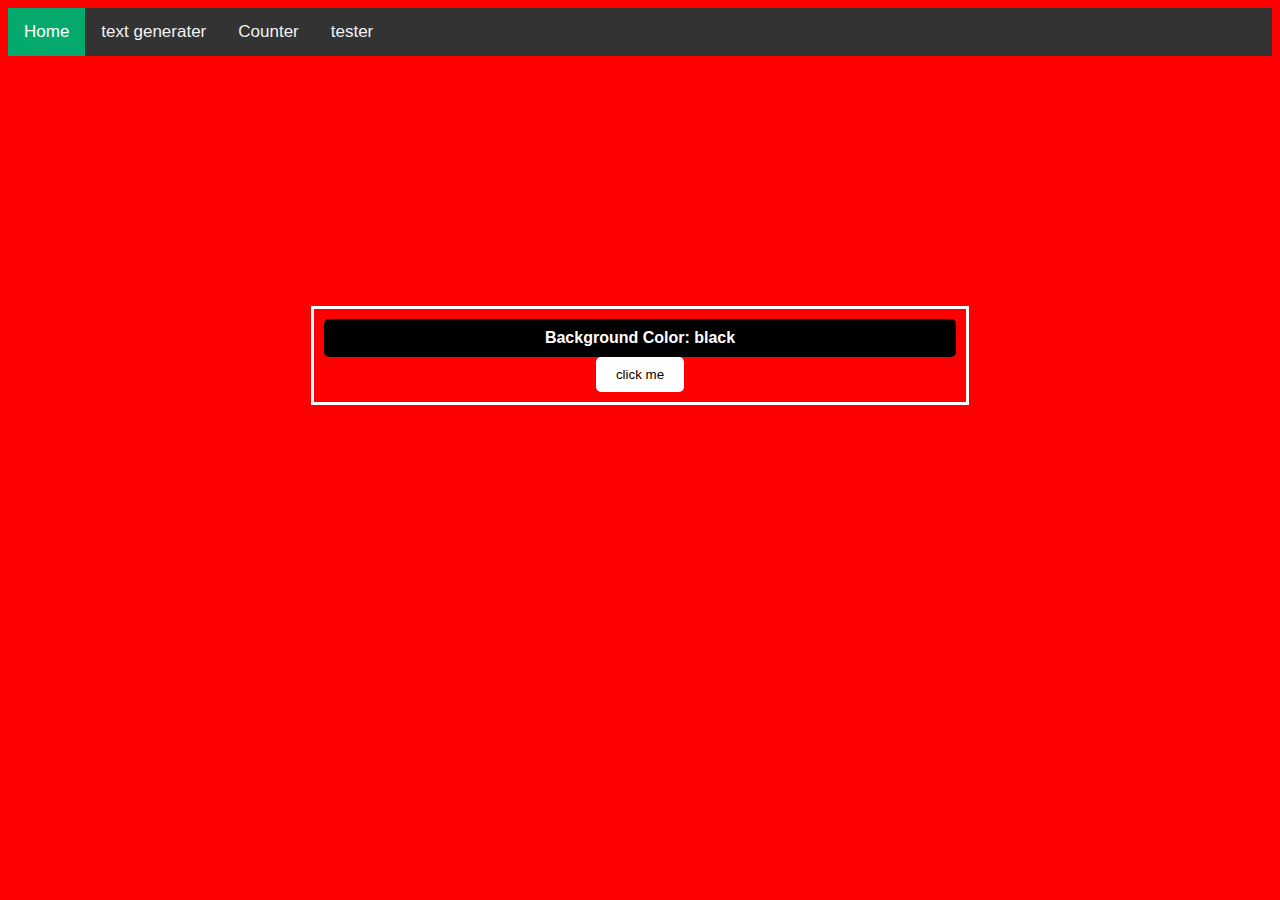
<file: color-flipper.html>
<!-- Fully maded by my self -->

<!DOCTYPE html>
<html>
  <head>
    <title>Color Flipper</title>
    <style>
      body {
        background-color: rgb(254, 0, 0);
        color: white;
        font-family: Arial, sans-serif;
        text-align: center;
      }
      .container {
        margin: auto;
        width: 50%;
        
        padding: 10px;
        text-align: center;
        border: 3px solid rgb(255, 255, 255);
        margin-top: 250px;
        
      }
      
      .text {
        font-size: auto;
        font-weight: bold;
        color: white;
        background-color: black;
        padding: 10px;
        border-radius: 5px;
      }
      .btn{
        padding: 10px 20px;
        font-size: auto;
        background-color: white;
        color: black;
        border: none;
        border-radius: 5px;
        cursor: pointer;
      }
      .topnav {
        background-color: #333;
        overflow: hidden;
      }
      .topnav a {
        float: left;
        color: #f2f2f2;
        text-align: center;
        padding: 14px 16px;
        text-decoration: none;
        font-size: 17px;
      }
      .topnav a:hover {
        background-color: #ddd;
        color: black;
      }
      .topnav a.active {
        background-color: #04AA6D;
        color: white;
      }
    </style>

  </head>
  <body>
    <header>
      <div class="topnav">
        <a class="active" href="./index.html">Home</a>
        <a href="./text-generater/text-generater.html">text generater</a>
        <a href="./counters.html">Counter</a>
        <a href="./tester.html">tester</a>
      </div>
    </header>
    <div class="container">
      <div class=" text">Background Color: black</div>
        
      <button class="btn ">click me</button>

      <script>
        const colors = ["green", "red", "blue", "yellow", "black", "white", "purple", "pink", "orange", "brown"];
        const btn = document.querySelector(".btn");
        btn.addEventListener("click", () =>{
          const random = Math.floor(Math.random() * colors.length);
          const body = document.body;
          body.style.backgroundColor = colors[random];
          document.querySelector(".text").textContent = `Background Color: ${colors[random]}`;
          
        })
      </script>
        
    </div>

    
  </body>
</html>
</file>
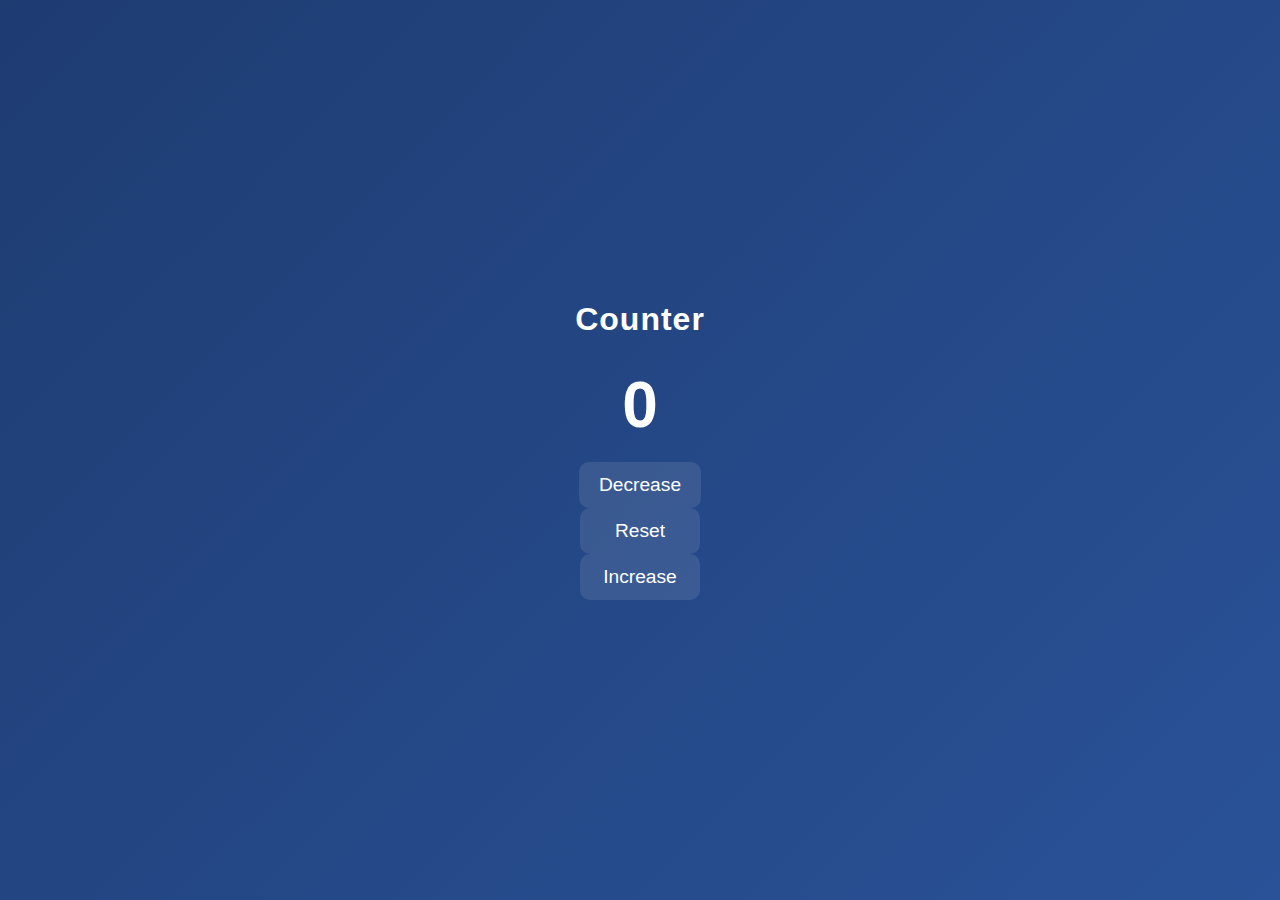
<file: counter.html>
<!-- Written by my self exept CSS -->

<!DOCTYPE html>
<html>
  <head>
    <title>counter</title>
    <meta charset="UTF-8">
    <meta name="viewport" content="width=device-width, initial-scale=1.0">
    <style>
      
      
      body {
        font-family: "Poppins", sans-serif;
        background: linear-gradient(135deg, #1e3c72, #2a5298);
        color: white;
        text-align: center;
        display: flex;
        flex-direction: column;
        justify-content: center;
        align-items: center;
        height: 100vh;
        margin: 0;
    }

    .text {
        font-size: 2rem;
        font-weight: 600;
        margin-bottom: 10px;
        letter-spacing: 1px;
    }

    .number {
        font-size: 4rem;
        font-weight: bold;
        margin: 20px 0;
        transition: color 0.3s ease-in-out;
    }

    .positif {
        color: #2ecc71; /* Green */
    }

    .negatif {
        color: #e74c3c; /* Red */
    }

    .neutre {
        color: white;
    }

    .btn-container {
        display: flex;
        flex-direction: row;
        gap: 15px;
    }

    .btn {
        background: rgba(255, 255, 255, 0.1);
        border: none;
        padding: 12px 20px;
        font-size: 1.2rem;
        color: white;
        cursor: pointer;
        border-radius: 10px;
        transition: all 0.3s ease-in-out;
        min-width: 120px;
    }

    .btn:hover {
        background: rgba(255, 255, 255, 0.3);
        transform: scale(1.05);
    }
      

    </style>

    
  </head>
  <body>
      <div class="text">Counter</div>
      <div class="number">0</div>
      <button class="Decrease btn">Decrease</button>
      <button class="Reset btn">Reset</button>
      <button class="Increase btn">Increase</button>

      <script>
        let counter =0;
        document.querySelector('.Increase')
          .addEventListener(('click'), () =>{
            counter++
            
            reloadNumber()
          })
        document.querySelector('.Decrease')
          .addEventListener(('click'),() =>{
            
            counter--

            reloadNumber()
          })
          
        document.querySelector('.Reset')
          .addEventListener(('click'),() =>{
            counter = 0
            reloadNumber()
          })
        
        function reloadNumber(){
          let number =document.querySelector('.number');
          number.innerHTML = counter
          
          number.classList.remove('positif','negatif','neutre')

          if (counter > 0){number.classList.add('positif')
          }else if (counter < 0 ){number.classList.add('negatif') 
          }else{number.classList.add('neutre')}
            
        }

      </script>
  </body>
</html>
</file>
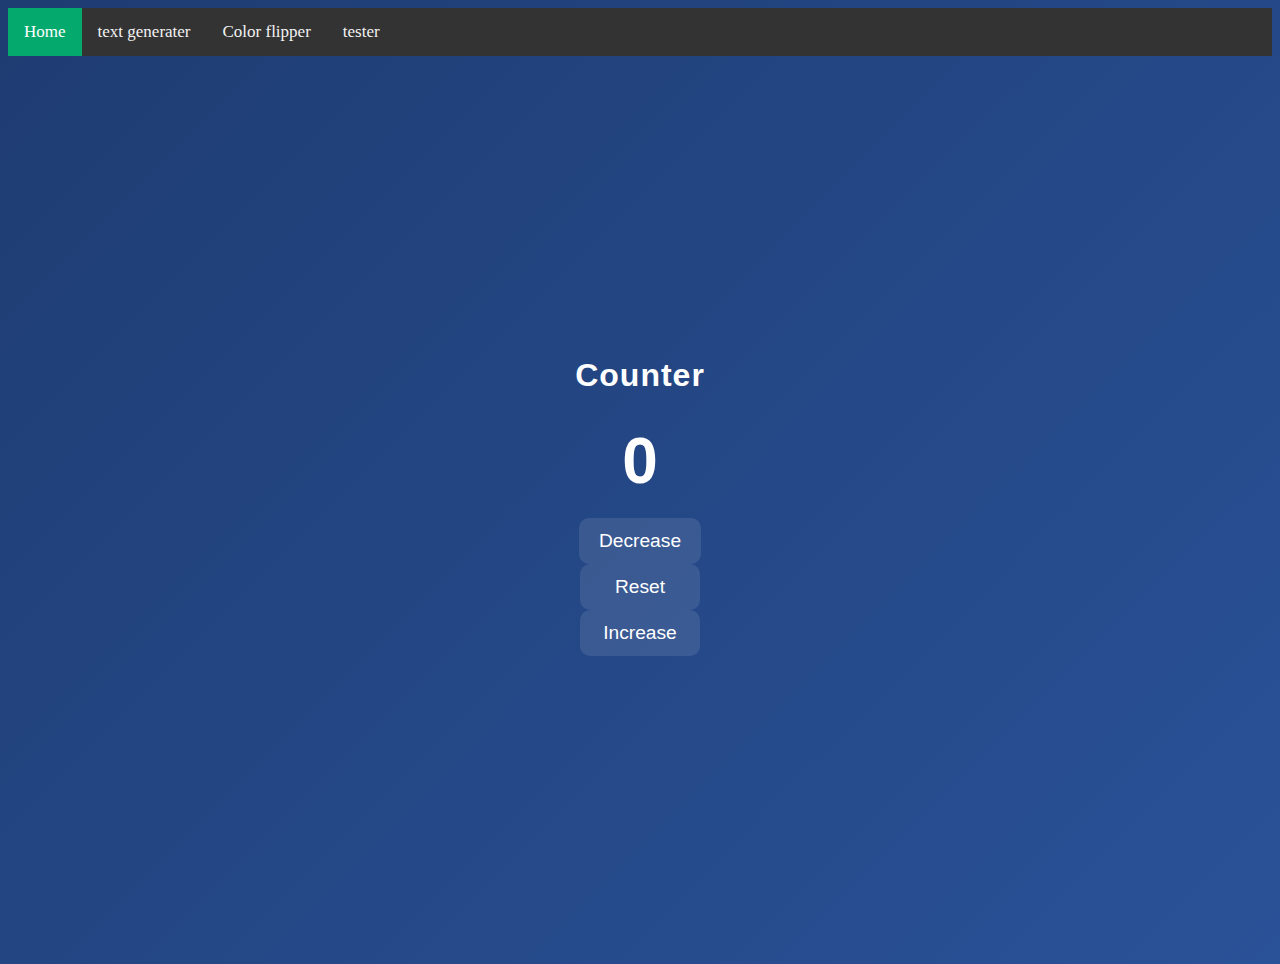
<file: counters.html>
<!-- Written by my self exept CSS -->

<!DOCTYPE html>
<html>
  <head>
    <title>counter</title>
    <meta charset="UTF-8">
    <meta name="viewport" content="width=device-width, initial-scale=1.0">
    <style>
      
      body{background: linear-gradient(135deg, #1e3c72, #2a5298);}

      .center {
        font-family: "Poppins", sans-serif;
        
        color: white;
        text-align: center;
        display: flex;
        flex-direction: column;
        justify-content: center;
        align-items: center;
        height: 100vh;
        margin: 0;
    }

    .text {
        font-size: 2rem;
        font-weight: 600;
        margin-bottom: 10px;
        letter-spacing: 1px;
    }

    .number {
        font-size: 4rem;
        font-weight: bold;
        margin: 20px 0;
        transition: color 0.3s ease-in-out;
    }

    .positif {
        color: #2ecc71; /* Green */
    }

    .negatif {
        color: #e74c3c; /* Red */
    }

    .neutre {
        color: white;
    }

    .btn-container {
        display: flex;
        flex-direction: row;
        gap: 15px;
    }

    .btn {
        background: rgba(255, 255, 255, 0.1);
        border: none;
        padding: 12px 20px;
        font-size: 1.2rem;
        color: white;
        cursor: pointer;
        border-radius: 10px;
        transition: all 0.3s ease-in-out;
        min-width: 120px;
    }

    .btn:hover {
        background: rgba(255, 255, 255, 0.3);
        transform: scale(1.05);
    }
    .topnav {
        background-color: #333;
        overflow: hidden;
      }
      .topnav a {
        float: left;
        color: #f2f2f2;
        text-align: center;
        padding: 14px 16px;
        text-decoration: none;
        font-size: 17px;
      }
      .topnav a:hover {
        background-color: #ddd;
        color: black;
      }
      .topnav a.active {
        background-color: #04AA6D;
        color: white;
      }
      

    </style>

    
  </head>
  <body>
    <header>
      <div class="topnav">
        <a class="active" href="./index.html">Home</a>
        <a href="./text-generater/text-generater.html">text generater</a>
        <a href="./color-flipper.html">Color flipper</a>
        <a href="./tester.html">tester</a>
      </div>
    </header>

    <section class="center">
      <div class="text">Counter</div>
      <div class="number">0</div>
      <button class="Decrease btn">Decrease</button>
      <button class="Reset btn">Reset</button>
      <button class="Increase btn">Increase</button>
    </section>

      <script>
        let counter =0;
        document.querySelector('.Increase')
          .addEventListener(('click'), () =>{
            counter++
            
            reloadNumber()
          })
        document.querySelector('.Decrease')
          .addEventListener(('click'),() =>{
            
            counter--

            reloadNumber()
          })
          
        document.querySelector('.Reset')
          .addEventListener(('click'),() =>{
            counter = 0
            reloadNumber()
          })
        
        function reloadNumber(){
          let number =document.querySelector('.number');
          number.innerHTML = counter
          
          number.classList.remove('positif','negatif','neutre')

          if (counter > 0){number.classList.add('positif')
          }else if (counter < 0 ){number.classList.add('negatif') 
          }else{number.classList.add('neutre')}
            
        }

      </script>
  </body>
</html>
</file>
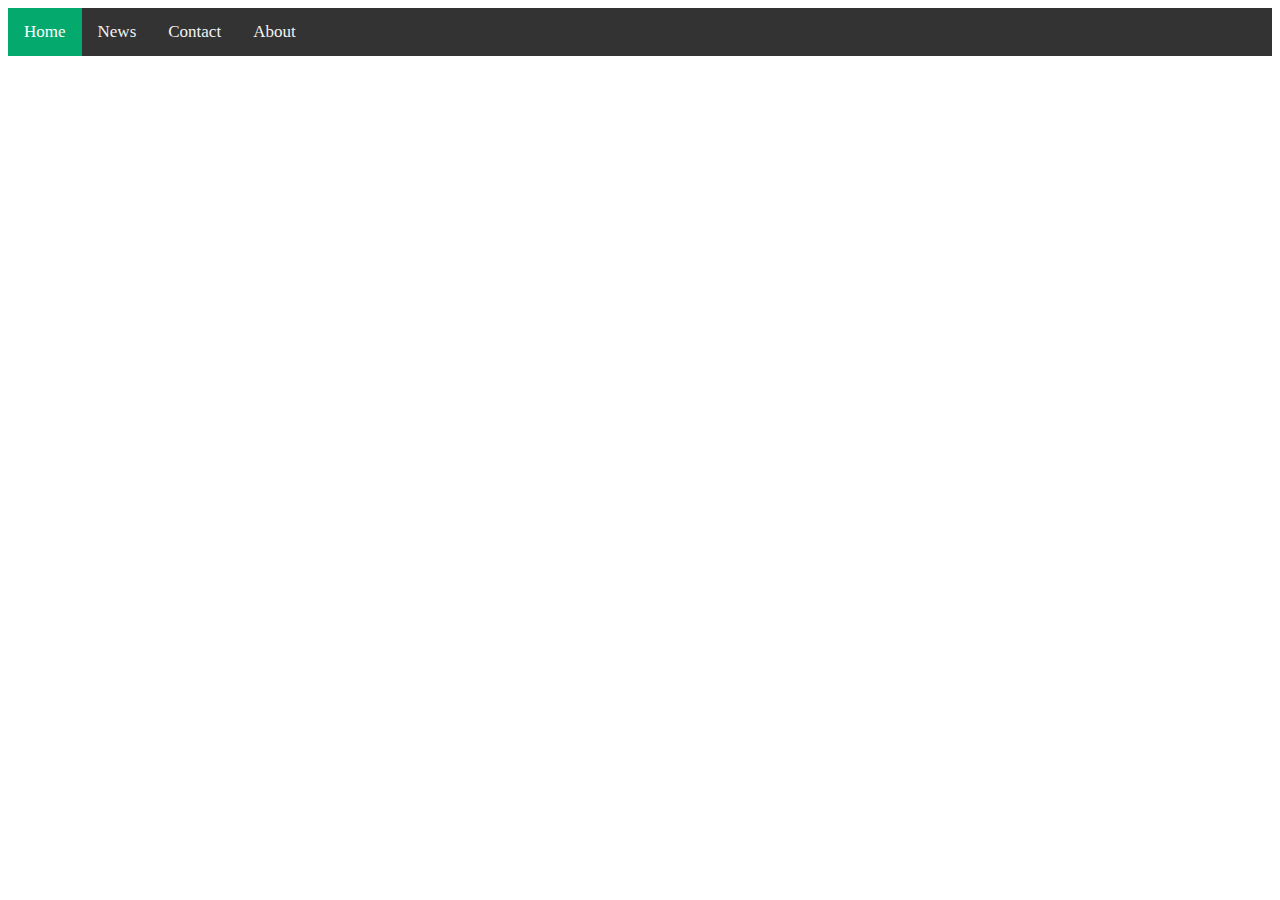
<file: Navbar.html>
<!DOCTYPE html>
<html>
  <head>
    <title>Navbar</title>
    <style>
      .topnav {
        background-color: #333;
        overflow: hidden;
      }
      .topnav a {
        float: left;
        color: #f2f2f2;
        text-align: center;
        padding: 14px 16px;
        text-decoration: none;
        font-size: 17px;
      }
      .topnav a:hover {
        background-color: #ddd;
        color: black;
      }
      .topnav a.active {
        background-color: #04AA6D;
        color: white;
      }
    </style>
  </head>
  <body>
    <div class="topnav">
      <a class="active" href="#home">Home</a>
      <a href="#news">News</a>
      <a href="#contact">Contact</a>
      <a href="#about">About</a>
    </div>

  </body>
</html>
</file>
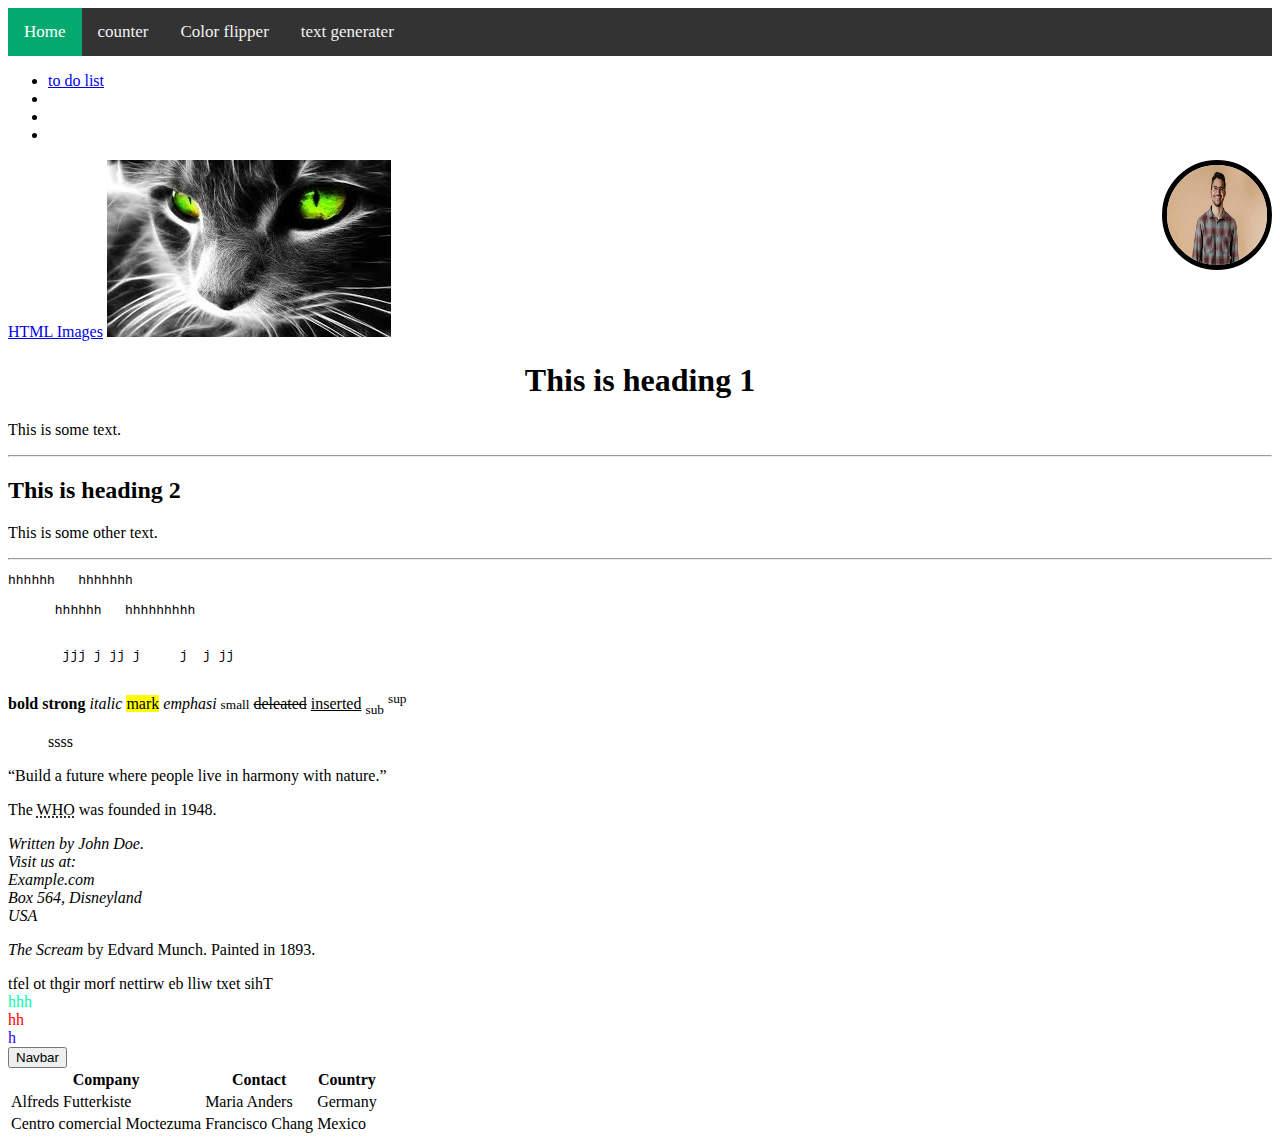
<file: tester.html>
<!DOCTYPE html>
<html>
 <!-- -->
  
  <head>
    <style>
      /*a:link, a:visited {
        background-color: #f44336;
        color: white;
        padding: 15px 25px;
        text-align: center;
        text-decoration: none;
        display: inline-block;
      }
      
      a:hover, a:active {
        background-color: red;
      }*/
      .topnav {
        background-color: #333;
        overflow: hidden;
      }
      .topnav a {
        float: left;
        color: #f2f2f2;
        text-align: center;
        padding: 14px 16px;
        text-decoration: none;
        font-size: 17px;
      }
      .topnav a:hover {
        background-color: #ddd;
        color: black;
      }
      .topnav a.active {
        background-color: #04AA6D;
        color: white;
      }
    </style>
    <link href="pictures/profile.png" rel="icon" type="image/x-icon">
    <title>review         carousel</title>
  </head>
  <body>
    <header>
      <div class="topnav">
        <a class="active" href="./index.html">Home</a>
        <a href="./counters.html">counter</a>
        <a href="./color-flipper.html">Color flipper</a>
        <a href="./text-generater/text-generater.html">text generater</a>
      </div>
    </header>
    <nav>
      <ul>
        <li><a href="./my project/11-ToDoList.html">to do list</a></li>
        <li><a href=""></a></li>
        <li><a href=""></a></li>
        <li><a href=""></a></li>
      </ul>
    </nav>


    <a href="counter.html">HTML Images</a>
    <a target="_top" >
    <!-- id="C4"href="#C4"-->
      <img 
      style="
      height :100px;
      width : 100px;
      border: 5px solid  rgb(0, 0, 0);
      display:flex;
      margin-left: auto;
      margin-right: auto;
      border-radius: 100px;
      float:right
      " 
      usemap="#map"
      src="pictures/profile.png" 
      alt="img"
      title="cool man"
    > 
    
    <picture>
      <source media="(min-width:1400px)" srcset="pictures/car.png">
      <source media="(min-width:700px)" srcset="pictures/cat.png">
      <img src="pictures/night.png">
    </picture>




    <map name="map">
      <area shape="circle" coords="50,50,50" href="text-generater.html">
    </map>
    </a>
    <h1 style="text-align:center"> This is heading 1</h1>
    <p>This is some text.</p>
    <hr>
    <h2>This is heading 2</h2>
    <p>This is some other text.</p>
    <hr>

    <pre >
hhhhhh   hhhhhhh

      hhhhhh   hhhhhhhhh


       jjj j jj j     j  j jj  
    </pre>

    <b>bold</b>
    <strong>strong</strong>
    <i>italic</i>
    <mark>mark</mark>
    <em>emphasi</em>
    <small>small</small>
    <del>deleated</del>
    <ins>inserted</ins>
    <sub>sub</sub>
    <sup>sup</sup>

    <blockquote >ssss</blockquote>
    <q>Build a future where people live in harmony with nature.</q>
    <p>The <abbr title="World Health Organization">WHO</abbr> was founded in 1948.</p>

    <address>
    Written by John Doe.<br>
    Visit us at:<br>
    Example.com<br>
    Box 564, Disneyland<br>
    USA
    </address>
    <p><cite>The Scream</cite> by Edvard Munch. Painted in 1893.</p>
    <bdo dir="rtl">This text will be written from right to left</bdo>




    <div style="color: #ff0000 "></div>
    <div style="color: #00ff00 "></div>
    <div style="color: #0000ff "></div>
    <div style="color: #548525 "></div>
    <div style="color: #105020  "></div>

    <div style="color: hsl(159, 100%, 50%) ">hhh</div>
    <div style="color: hsl(0, 100%, 50%) ">hh</div>
    <div style="color: hsl(249, 100%, 50%) ">h</div>

    <button onclick="document.location='Navbar.html'">Navbar</button>

    <div id="C4"></div>
    <table>
      <tr>
        <th>Company</th>
        <th>Contact</th>
        <th>Country</th>
      </tr>
      <tr>
        <td>Alfreds Futterkiste</td>
        <td>Maria Anders</td>
        <td>Germany</td>
      </tr>
      <tr>
        <td>Centro comercial Moctezuma</td>
        <td>Francisco Chang</td>
        <td>Mexico</td>
      </tr>
    </table>
    <script>
      
    </script>
  </body>
</html>
</file>
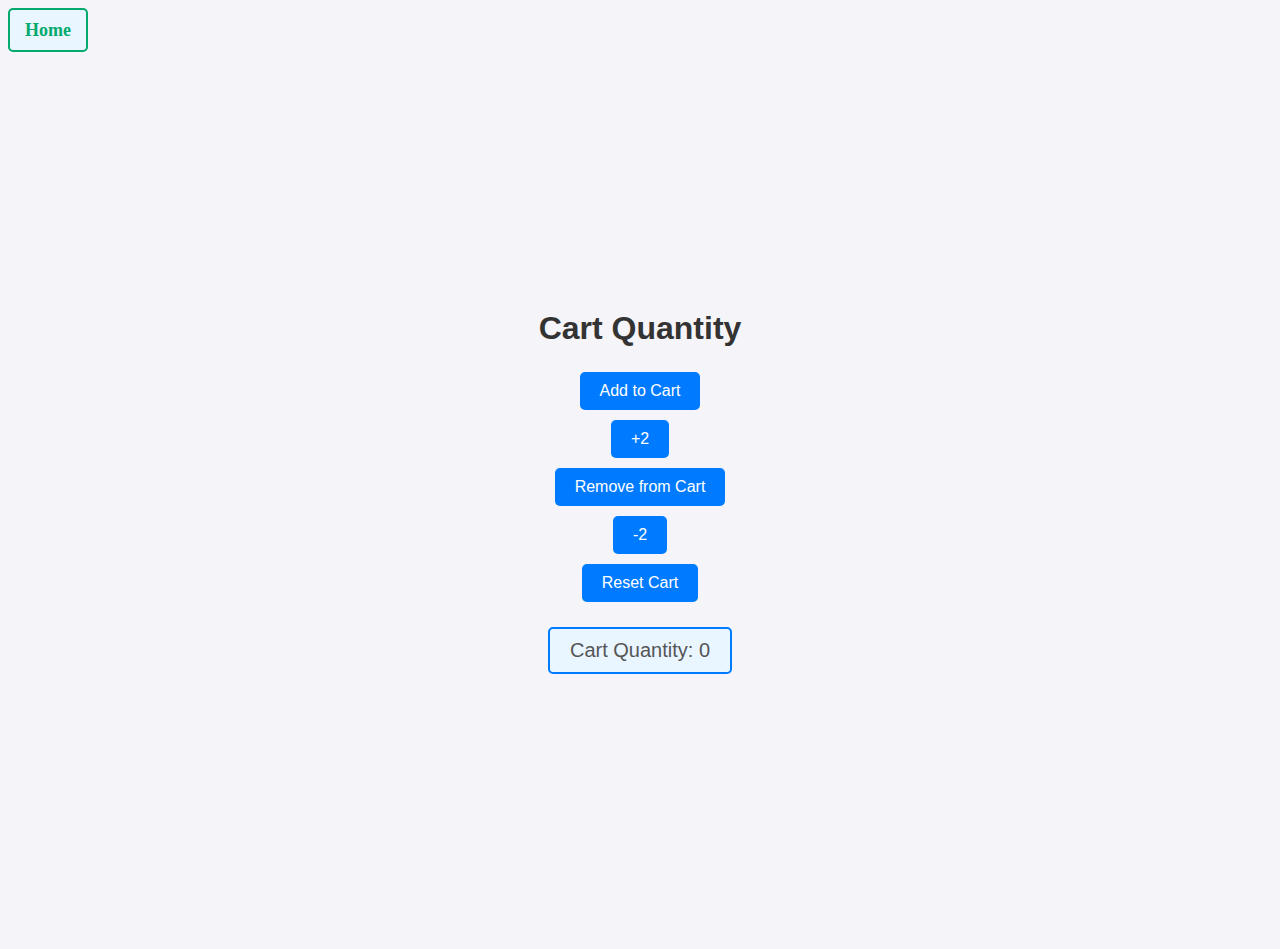
<file: my project/09Cart-Quantity.html>
<!DOCTYPE html>
<html>
  <head>
    <title>Cart</title>
    <style>
      /* General Styles */
      body{background-color: #f4f4f9;}

      section {
        font-family: Arial, Helvetica, sans-serif;
        
        margin: 0;
        padding: 0;
        display: flex;
        flex-direction: column;
        align-items: center;
        justify-content: center;
        height: 100vh;
      }

      h1 {
        color: #333;
        margin-bottom: 20px;
      }

      /* Button Styles */
      button {
        background-color: #007bff;
        color: white;
        border: none;
        border-radius: 5px;
        padding: 10px 20px;
        font-size: 16px;
        cursor: pointer;
        margin: 5px;
        transition: background-color 0.3s ease, transform 0.2s ease;
      }

      button:hover {
        background-color: #0056b3;
        transform: scale(1.05);
      }

      button:active {
        transform: scale(1);
      }
      header{margin-top: 20px;}
      header a {
        text-decoration: none;
        color: #04AA6D;
        
        font-size: 18px;
        font-weight: bold;
        padding: 10px 15px;
        border: 2px solid #04AA6D;
        border-radius: 5px;
        background-color: #e9f5ff;
        transition: background-color 0.3s ease, color 0.3s ease;
      }

      header a:hover {
        background-color: #007bff;
        color: white;
      }

      /* Cart Quantity Display */
      .js-R {
        font-size: 20px;
        color: #555;
        margin-top: 20px;
        padding: 10px 20px;
        border: 2px solid #007bff;
        border-radius: 5px;
        background-color: #e9f5ff;
      }
    </style>
  </head>
  <body>

    <header>
      <a href="../index.html">Home</a>
    </header>
    <section>

    
      <h1>Cart Quantity</h1>

      <button onclick="if (quantity < 10) { quantity += 1 } else { alert('Cart is full') } show()">
        Add to Cart
      </button>

      <button onclick="if (quantity < 9) { quantity += 2 } else if (quantity === 9) { quantity += 1 } else { alert('Cart is full') } show()">
        +2
      </button>

      <button onclick="if (quantity != 0) { quantity-- } else { alert('Not enough items in cart') } show()">
        Remove from Cart
      </button>

      <button onclick="if (quantity >= 2) { quantity -= 2 } else if (quantity === 1) { quantity-- } else { alert('Not enough items in cart') } show()">
        -2
      </button>

      <button onclick="quantity = 0; show()">
        Reset Cart
      </button>

      <p class="js-R">Cart Quantity: 0</p>
    </section>
    <script>
      let quantity = 0;
      let Cart = document.querySelector('.js-R');

      function show() {
        Cart.innerHTML = `Cart Quantity: ${quantity}`;
      }
    </script>
  </body>
</html>
</file>
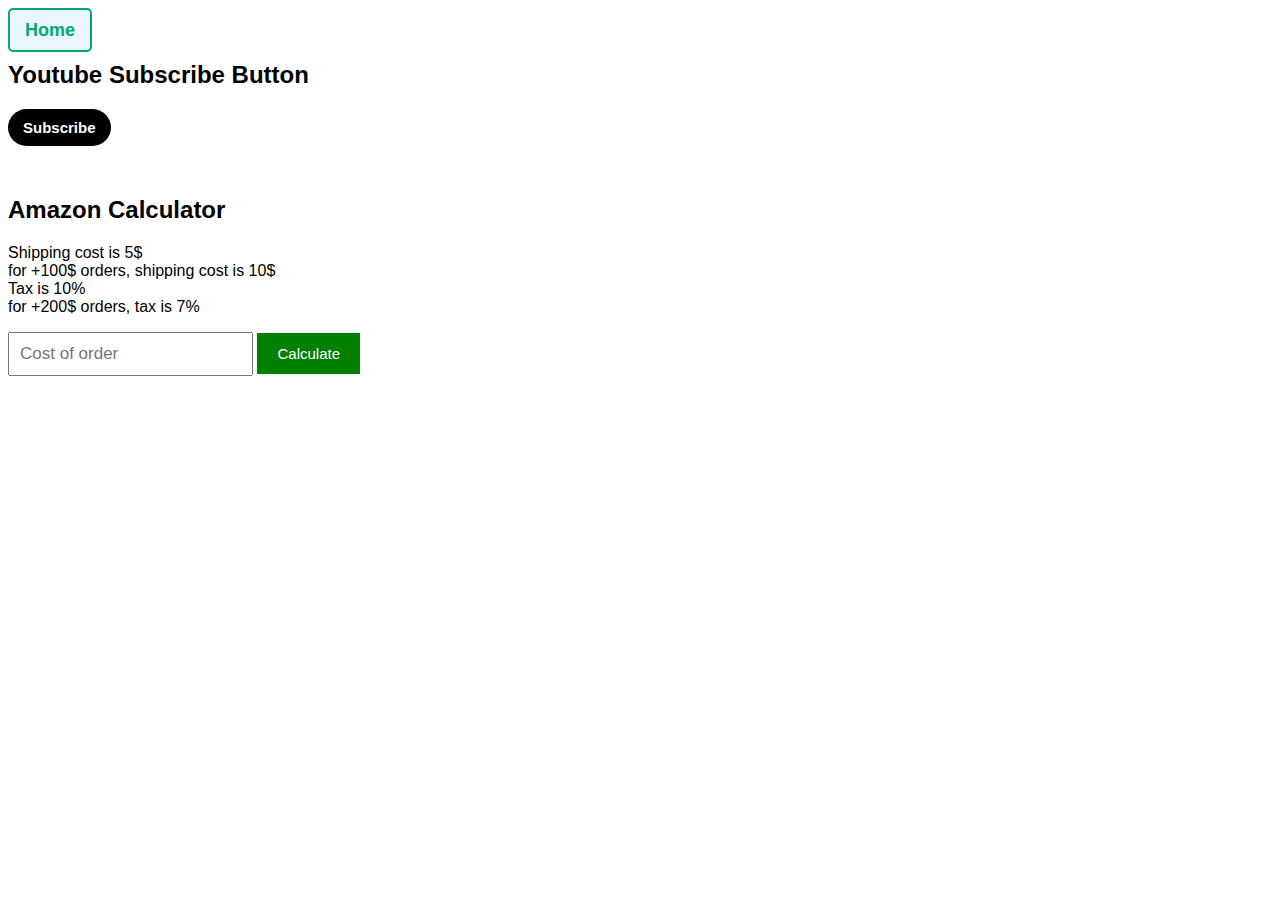
<file: my project/10-DOM-CSS_Pr.html>
<!DOCTYPE html>
<html>
  <head>
    <style>
      header{margin-top: 20px;}
      header a {
        text-decoration: none;
        color: #04AA6D;
        
        font-size: 18px;
        font-weight: bold;
        padding: 10px 15px;
        border: 2px solid #04AA6D;
        border-radius: 5px;
        background-color: #e9f5ff;
        transition: background-color 0.3s ease, color 0.3s ease;
      }

      header a:hover {
        background-color: #007bff;
        color: white;
      }
      body{
        font-family: Arial;
      }
      .css-Sub {
        background-color: black ;
        color: white;
        border: none;
        padding-top: 10px ;
        padding-bottom: 10px ;
        padding-left: 15px ;
        padding-right: 15px ;
        font-weight: bold;
        font-size: 15px ;
        border-radius: 50px;
        cursor: pointer;
        margin-bottom: 30px;
      }
      .css-subscribed {
        background-color: rgb(240,240,240);
        color: black;
      }

      .css-Input {
        padding: 10px;
        font-size: 17px;
        
      }
      .css-b{
        background-color: green;
        color: white;
        border: none;
        padding: 12px 20px;
        font-weight:lighter;
        font-size: 15px ;
        cursor: pointer;
      }

      
    </style>
  
  </head>  
  <body>
    <header>
    <a href="../index.html">Home</a>
    </header>
    
    <h2>Youtube Subscribe Button</h2>
    <button onclick="subscribe()"  
     class ="js-Sub css-Sub"
      >
      Subscribe
    </button>
    <h2>Amazon Calculator</h2>
    <p>
      Shipping cost is 5$<br>
      for +100$ orders, shipping cost is 10$<br>
      Tax is 10%<br>
      for +200$ orders, tax is 7%<br>
    </p>
    <input placeholder="Cost of order "
    class="js-Input css-Input"
    onkeydown=" event.key === 'Enter' && calc()"
    >
    <button class = 'css-b' 
    onclick="calc()">Calculate</button>
    
    <h4 class="js-P"> </h4>


    
    <script>
      function subscribe() {
        const buttElem = document.body.querySelector('.js-Sub') ;
        if (buttElem.innerText === 'Subscribe') {
          buttElem.innerHTML = 'Subscribed';
          buttElem.classList.add('css-subscribed');
        } else {
          buttElem.innerText = 'Subscribe';
          buttElem.classList.remove('css-subscribed');
        }
      }

      function calc() {
        const inputElem = document.body.querySelector('.js-Input');

        let cost = Number(inputElem.value);
        

      if (!cost) {document.querySelector('.js-P').innerHTML = `Please enter a number`;
      document.querySelector('.js-Input').value = '';
        return;
        }

        let tax  = 0
        let ship = 5;
        let taxP = 10;
        
        
        if (cost > 100) {
            ship += 5;
          }
        if (cost > 200) {
            taxP = 7
          }
        
        tax = taxP * cost/100;
        cost += tax + ship;

        
        
        document.querySelector('.js-P').innerHTML = `
        Shipping cost is ${ship}$,<br>
        Tax is ${tax}$,( ${taxP}%)<br>
        The totale cost is ${cost}$`;
      }
  
      
    </script>
  
  </body>
</html>
</file>
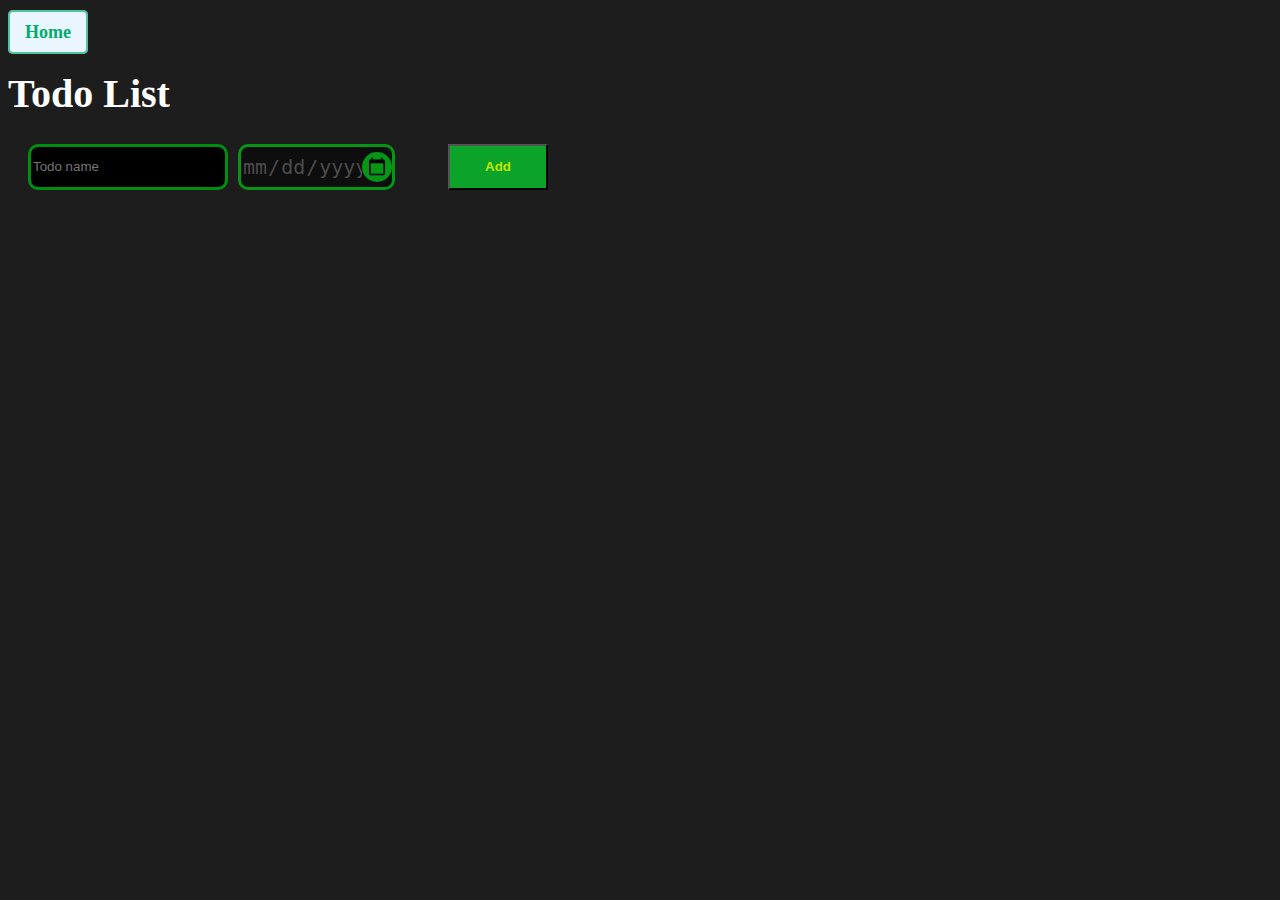
<file: my project/11-ToDoList.html>
<!DOCTYPE html>
<html>
  <head>
    <title>Base</title>
    <style>
      header{margin-top: 20px;}
      header a {
        text-decoration: none;
        color: #04AA6D;
        
        font-size: 18px;
        font-weight: bold;
        padding: 10px 15px;
        border: 2px solid #04aa6dab;
        border-radius: 5px;
        background-color: #e9f5ff;
        transition: background-color 0.3s ease, color 0.3s ease;
      }

      header a:hover {
        background-color: #00ff1a8f;
        color: white;
      }

      
      body{
        background-color: rgb(30, 29, 29);
        color: rgb(255, 255, 255);
        font-size: 20px;
      }
      .css-In{
        background-color: rgb(0, 0, 0);
        color: rgb(255, 255, 255);
        border-radius: 10px;
        border: 3px solid #00ff1a8f;
      
      }
      .css-add{
        
        color: rgba(246, 255, 0, 0.767);
        background-color: rgba(4, 220, 47, 0.704);
        
        font-weight: bold;

      }
      
      .css-todo{
        width: 200px;
        height: 30px;
        font-size: 20px;}
        
      .css-remove{
        
        color: rgba(255, 0, 0, 0.767);
        background-color: rgba(229, 255, 0, 0.767);
        
        font-weight: bold;

      }

      





      .css-date{
        background-color: rgba(0, 0, 0, 0.505);
        color: rgba(115, 115, 115, 0.634);
        border-radius: 10px;
        border: 3px solid #00ff1a8f;
        width: 150px;
        
        height: 40px;
        font-size: 20px;
        
      }
      .css-date::-webkit-calendar-picker-indicator {
        background-color: #00ff1a8f; /* Change the background color of the icon */
        color: #ffffff; /* Change the color of the icon */
        border-radius: 50%; /* Make the icon circular */
        padding: 5px; /* Add some padding */
        cursor: pointer; /* Change the cursor to pointer */
      }
      
      .css-html,
      .grip
       {
        margin-left: 20px;
        margin-top: 10px;
        

        display : grid;
        grid-template-columns : 200px 200px 100px;
        
        font-family: Arial, Helvetica, sans-serif;
        column-gap: 10px;
        row-gap: 10px;
        

        
      }
    </style>
    
    
  
  </head>  
  <body>
    <header>
      <a href="../index.html">Home</a>
    </header>

    <h1>    Todo List    </h1>
    <div class="grip">
    <input  
      class="js-In css-In" 
      placeholder="Todo name"
      onkeydown =" event.key ==='Enter' && Todo()">
    <input 
      class="js-date css-date"
      type="date">

    <button 
      class="css-add" 
      onclick="Todo()"
    > Add </button></div>

    
    
     
     
    


    <div class="jr-list css-list"></div>

    <script>
      
      let list =[]

      var i =0;
      function Todo(){
        
        let input = document.querySelector('.js-In');
        
        let value = input.value.trim();
        
        
        
        let date = document.querySelector('.js-date');
        
        let value2 = date.value.trim();
        list.push({
          value,
          value2
        })
        
        input.value = ''
        date.value = '';
        
        runder()
      
      }
      
      function runder(){
        var HTML = document.querySelector('.jr-list')
        HTML.innerHTML = ''
        
        list.forEach((todo, i) => {
        
          
        let { value , value2 } = todo
        
        

       
        

        var div1 = document.createElement('p')
        div1.className = 'css-todo'
        div1.innerHTML = `${value}`

        var div2 = document.createElement('p')
        div2.className = 'css-todo'
        div2.innerHTML = `${value2}`

        var button = document.createElement('button')
        button.className = `css-remove `
        button.innerHTML = 'delete'
        button.onclick = () => removeb(i)

        var html = document.createElement('div')
        html.className = `jr-html${i} css-html`

        
        

        html.appendChild(div1)
        html.appendChild(div2)
        html.appendChild(button)

        HTML.appendChild(html)
        })
        
          




          
        
        
      }
      
      
      function removeb(i){
        list.splice(i,1)
        
        
        runder()
      }
      
      
        
        
      
      


      
    </script>
  
  </body>
</html>
</file>
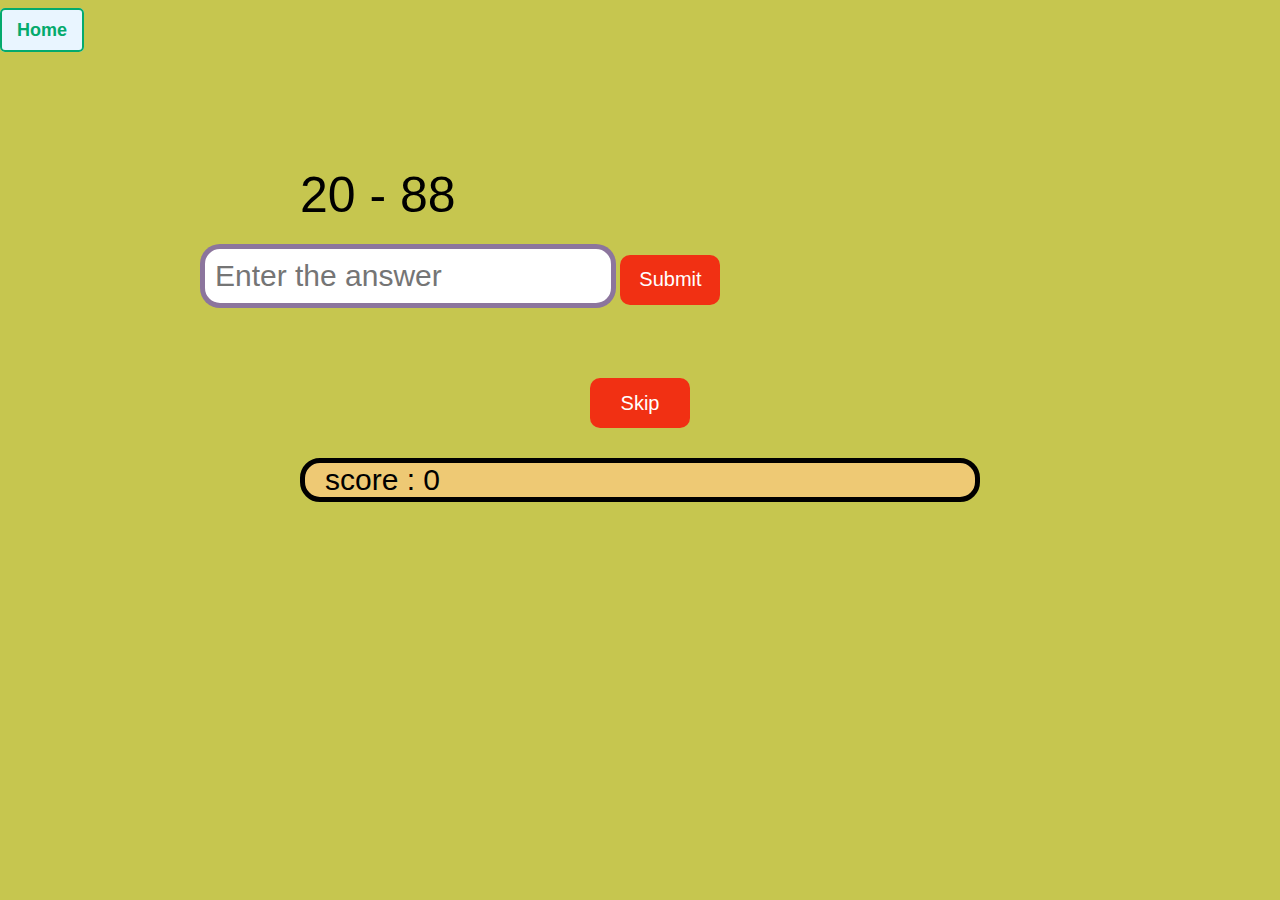
<file: my project/mathExercice.html>
<!DOCTYPE html>
<html>
  <head>
    <title>Math Quiz</title>
    <style>
      header{margin-top: 20px;}
      header a {
        text-decoration: none;
        color: #04AA6D;
        
        font-size: 18px;
        font-weight: bold;
        padding: 10px 15px;
        border: 2px solid #04AA6D;
        border-radius: 5px;
        background-color: #e9f5ff;
        transition: background-color 0.3s ease, color 0.3s ease;
      }

      header a:hover {
        background-color: #007bff;
        color: white;
      }

      /* General Styles */
      body {
        background-color: rgba(176, 176, 11, 0.722);
        font-family: Arial, Helvetica, sans-serif;
        margin: 0;
        padding: 0;
      }

      /* Math Operation Display */
      .js-opperation {
        font-size: 50px;
        padding: 125px 0 0 300px;
      }

      /* Input Field */
      .js-input {
        font-family: Arial, Helvetica, sans-serif;
        padding: 10px;
        font-size: 30px;
        margin: 20px 0 0 200px;
        border: 5px solid rgba(92, 59, 116, 0.707);
        border-radius: 20px;
      }

      /* Buttons */
      button {
        height: 50px;
        width: 100px;
        background-color: rgba(255, 0, 0, 0.755);
        color: white;
        font-size: 20px;
        font-family: Arial, Helvetica, sans-serif;
        border: none;
        border-radius: 10px;
        cursor: pointer;
        transition: background-color 0.3s ease, transform 0.2s ease;
      }

      button:hover {
        background-color: rgba(200, 0, 0, 0.9);
        transform: scale(1.1);
      }

      button:active {
        transform: scale(1);
      }

      /* Score Display */
      .score {
        font-size: 30px;
        margin: 30px 300px;
        padding-left: 20px;
        border: 5px solid;
        border-radius: 20px;
        background-color: rgba(255, 202, 133, 0.695);
      }

      /* Skip Button Container */
      .submit {
        display: flex;
        justify-content: center;
      }

      /* Result Display */
      .Result {
        display: flex;
        justify-content: center;
        align-items: center;
        font-size: 30px;
        height: 50px;
        margin-top: 20px;
      }
    </style>
  </head>
  <body>
    <header>
      <a href="../index.html">Home</a>
    </header>
    <!-- Math Operation -->
    <div class="js-opperation"></div>

    <!-- Input Field -->
    <input placeholder="Enter the answer" class="js-input">

    <!-- Submit Button -->
    <button onclick="play()">Submit</button>

    <!-- Result Display -->
    <div class="Result"></div>

    <!-- Skip Button -->
    <div class="submit">
      <button onclick="resetNumbers(); score = 0; displayScore();">Skip</button>
    </div>

    <!-- Score Display -->
    <div class="score">score : 0</div>

    <script>
      // Variables
      let result;
      let firstRandom;
      let opperation;
      let secondRandom;
      let Input = document.querySelector('.js-input');
      let score = 0;
      let Result = document.querySelector('.Result');

      // Initialize Numbers
      resetNumbers();

      // Play Function
      function play() {
        let playerInput = Input.value;

        if (result == playerInput) {
          resetNumbers();
          Result.innerHTML = 'correct';
          score++;
          Input.value = '';
        } else if (!Number(playerInput)) {
          alert('Please enter a number');
          Input.value = '';
        } else {
          Result.innerHTML = 'incorrect, try again';
          console.log(result);
          score = 0;
          Input.value = '';
        }
        displayScore();
      }

      // Reset Numbers
      function resetNumbers() {
        firstRandom = Math.floor(Math.random() * 99);
        secondRandom = Math.floor(Math.random() * 99);
        opperation = Math.floor(Math.random() * 3);

        if (opperation === 1) {
          opperation = '+';
        } else if (opperation === 2) {
          opperation = '-';
        } else {
          opperation = '*';
        }

        document.querySelector('.js-opperation').innerHTML = `<div>${firstRandom} ${opperation} ${secondRandom}</div>`;
        result = eval(firstRandom + opperation + secondRandom);
      }

      // Display Score
      function displayScore() {
        document.querySelector('.score').innerHTML = `score : ${score}`;
      }
    </script>
  </body>
</html>
</file>
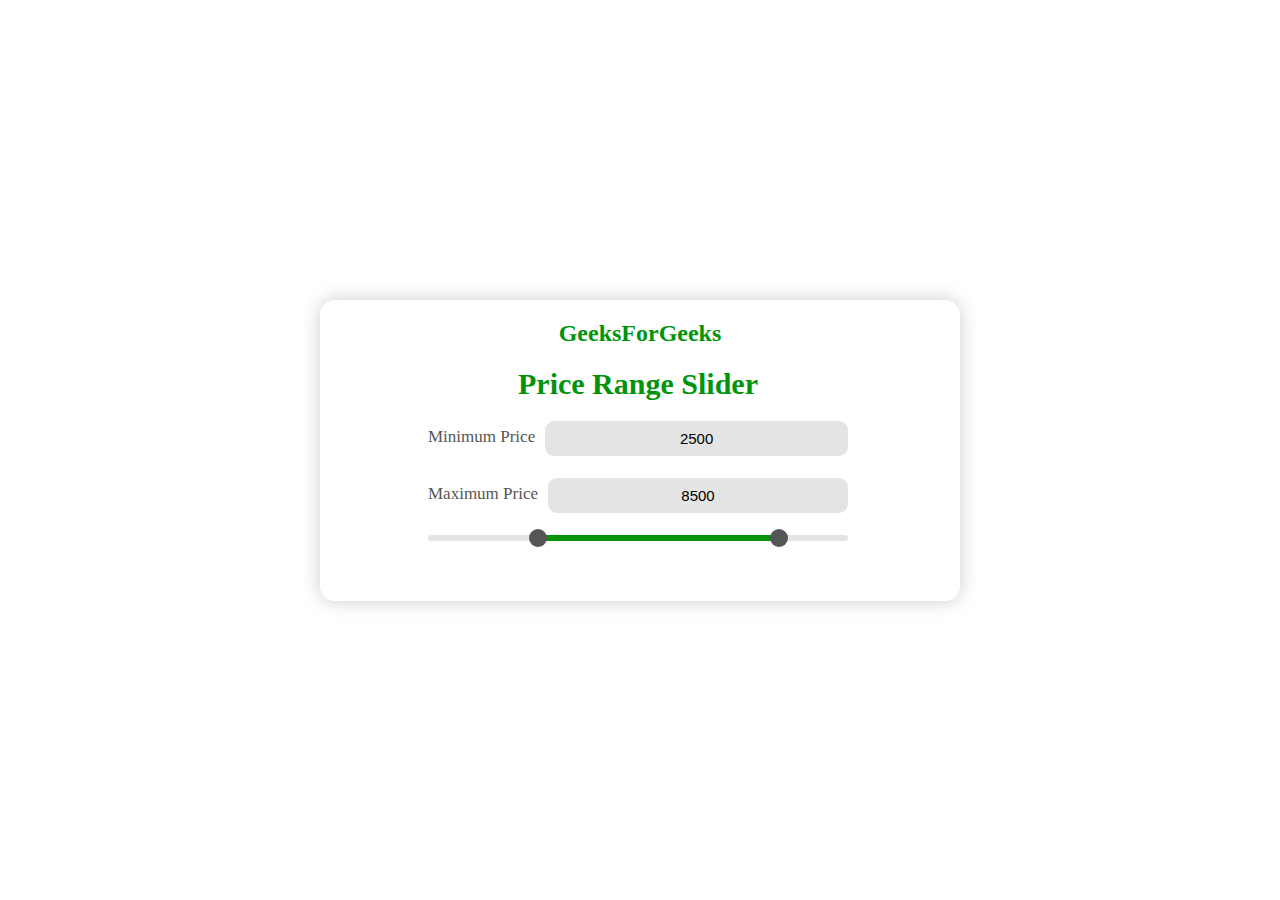
<file: NOT-price-range-slider/HTML.html>
<!DOCTYPE html>
<html lang="en">

<head>
    <meta charset="utf-8">
    <title>
          Custom Price Range Slider--GFG
      </title>
    <link rel="stylesheet" 
          href="CSS.css">
    <meta name="viewport" 
          content="width=device-width, 
                   initial-scale=1.0">
</head>

<body>
    
    <div class="main">
        <div class="gfg">
            <p>GeeksForGeeks</p>
        </div>
        <div class="custom-wrapper">

            <div class="header">
                <h2 class="projtitle">
                      Price Range Slider
                  </h2>
            </div>

            <div class="price-input-container">
                <div class="price-input">
                    <div class="price-field">
                        <span>Minimum Price</span>
                        <input type="number" 
                               class="min-input" 
                               value="2500">
                    </div>
                    <div class="price-field">
                        <span>Maximum Price</span>
                        <input type="number" 
                               class="max-input" 
                               value="8500">
                    </div>
                </div>
                <div class="slider-container">
                    <div class="price-slider">
                    </div>
                </div>
            </div>

            <!-- Slider -->
            <div class="range-input">
                <input type="range" 
                       class="min-range" 
                       min="0" 
                       max="10000" 
                       value="2500" 
                       step="1">
                <input type="range" 
                       class="max-range" 
                       min="0" 
                       max="10000" 
                       value="8500" 
                       step="1">
            </div>
        </div>
    </div>
    <script src="JS.js"></script>
</body>

</html>
</file>
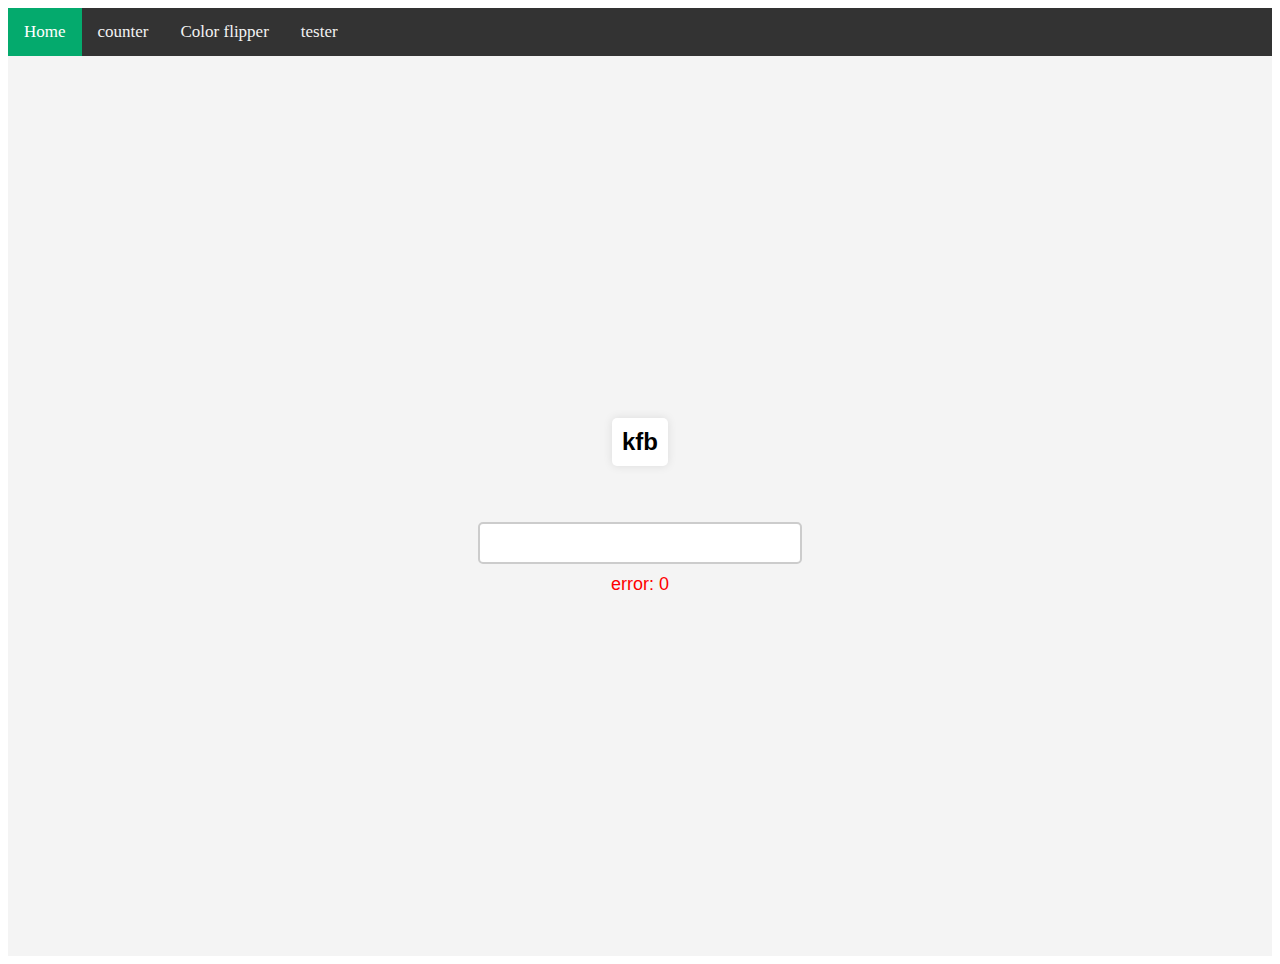
<file: text-generater/text-generater.html>
<!DOCTYPE html>
<html>
  <head>
    <title>text generater</title>

    <link rel="stylesheet" href="text-generater-css.css">
  </head>
  

  <body>
    <header>
      <div class="topnav">
        <a class="active" href="../index.html">Home</a>
        <a href="../counters.html">counter</a>
        <a href="../color-flipper.html">Color flipper</a>
        <a href="../tester.html">tester</a>
      </div>
    </header>
    <section>
      <div class="display"></div>
      <br><br>
      <input class="userInput" onkeydown="(event)=>{if(event.key==='Enter'){check()}}">
      <div class="error">error: 0 </div>
      <div class="corrected"> </div>
    </section>               
    

    <script type="module" src="main.js"></script>
  </body>
</html>
</file>
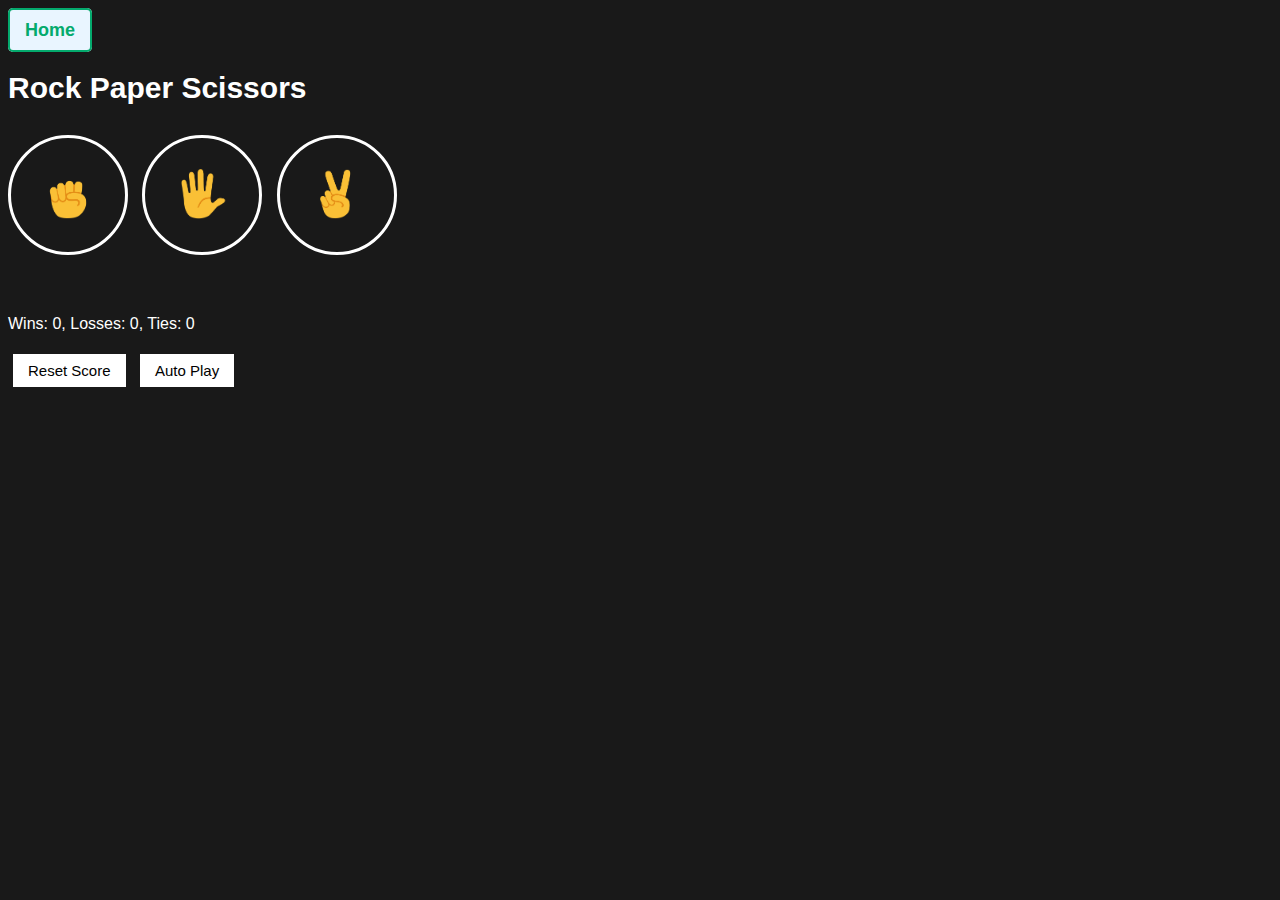
<file: my project/12-RPS/RPS.html>
<!DOCTYPE html>
<html>
  <head>
    <title>Rock Paper Scissors</title>
    <link rel="stylesheet" href="RPS.css">
  </head>
  <body>
    <header>
      <a href="../../index.html">Home</a>
    </header>
    <p class="title">Rock Paper Scissors</p>
    <button onclick="
      playGame('rock');
    " class="move-button">
      <img src="images\rock-emoji.png" class="move-icon">
    </button>

    <button onclick="
      playGame('paper');
    " class="move-button">
      <img src="images\paper-emoji.png" class="move-icon">
    </button>

    <button onclick="
      playGame('scissors');
    " class="move-button">
      <img src="images\scissors-emoji.png" class="move-icon">
    </button>

    <p class="js-result result"></p>
    <p class="js-moves"></p>
    <p class="js-score score"></p>

    <button onclick="
      score.wins = 0;
      score.losses = 0;
      score.ties = 0;
      localStorage.removeItem('score');
      updateScoreElement();
    " class="reset-score-button">Reset Score</button>
    <button class="auto-play-css jr-auto-play"
    onclick="autoPlay()">Auto Play</button>

    <script src="RPS.js"></script>
  </body>
</html>
</file>
<file: NOT-price-range-slider/CSS.css>
/* Style.css */
* {
  margin: 0;
  padding: 0;
}

body {
  display: flex;
  align-items: center;
  justify-content: center;
  min-height: 100vh;
  background: #ffffff;
  flex-direction: column;
}

.main {
  background-color: #fff;
  border-radius: 15px;
  box-shadow: 0 0 20px
      rgba(0, 0, 0, 0.2);
  padding: 20px;
  transition: transform 0.2s;
  width: 600px;
}

.main:hover {
  transform: scale(1.05);
}

.gfg {
  display: flex;
  align-items: center;
  justify-content: center;
  font-size: 24px;
  font-weight: 600;
  color: #01940b;
}

.custom-wrapper {
  margin: 0;
  width: 70%;
  padding: 0px 25px 40px;
  position: relative;
  left: 63px;
}

.header h2 {
  font-size: 30px;
  color: #01940b;
  display: flex;
  justify-content: center;
  padding: 20px;
}

/* Styles for the price input container */
.price-input-container {
  width: 100%;
}

.price-input .price-field {
  display: flex;
  margin-bottom: 22px;
}

.price-field span {
  margin-right: 10px;
  margin-top: 6px;
  font-size: 17px;
}

.price-field input {
  flex: 1;
  height: 35px;
  font-size: 15px;
  font-family: "DM Sans", sans-serif;
  border-radius: 9px;
  text-align: center;
  border: 0px;
  background: #e4e4e4;
}

.price-input {
  width: 100%;
  font-size: 19px;
  color: #555;
}

/* Remove Arrows/Spinners */
input::-webkit-outer-spin-button,
input::-webkit-inner-spin-button {
  appearance: none;
  -webkit-appearance: none;
  margin: 0;
}

.slider-container {
  width: 100%;
}

.slider-container {
  height: 6px;
  position: relative;
  background: #e4e4e4;
  border-radius: 5px;
}

.slider-container .price-slider {
  height: 100%;
  left: 25%;
  right: 15%;
  position: absolute;
  border-radius: 5px;
  background: #01940b;
}

.range-input {
  position: relative;
}

.range-input input {
  position: absolute;
  width: 100%;
  height: 5px;
  background: none;
  
  top: -5px;
  pointer-events: none;
  cursor: pointer;
  -webkit-appearance: none;
}

/* Styles for the range thumb in WebKit browsers */
input[type="range"]::-webkit-slider-thumb {
  height: 18px;
  width: 18px;
  border-radius: 70%;
  background: #555;
  pointer-events: auto;
  -webkit-appearance: none;
}

@media screen and (max-width: 768px) {
  .main {
      width: 80%;
      margin-right: 5px;
  }

  .custom-wrapper {
      width: 100%;
      left: 0;
      padding: 0 10px;
  }

  .projtitle {
      width: 100%;
      position: relative;
      right: 26px;
  }

  .price-input {
      flex-direction: column;
      align-items: center;
  }

  .price-field {
      margin-bottom: 10px;
  }
}
</file>
<file: text-generater/text-generater-css.css>
section {
  font-family: Arial, sans-serif;
  display: flex;
  flex-direction: column;
  align-items: center;
  justify-content: center;
  height: 100vh;
  background-color: #f4f4f4;
}
.display {
  font-size: 24px;
  font-weight: bold;
  padding: 10px;
  background-color: white;
  border-radius: 5px;
  box-shadow: 0 0 10px rgba(0, 0, 0, 0.1);
  margin-bottom: 20px;
}
.userInput {
  padding: 10px;
  font-size: 16px;
  width: 300px;
  border: 2px solid #ccc;
  border-radius: 5px;
  outline: none;
}
.userInput:focus {
  border-color: #007BFF;
}
.error {
  margin-top: 10px;
  font-size: 18px;
  color: red;
}
.topnav {
  background-color: #333;
  overflow: hidden;
}
.topnav a {
  float: left;
  color: #f2f2f2;
  text-align: center;
  padding: 14px 16px;
  text-decoration: none;
  font-size: 17px;
}
.topnav a:hover {
  background-color: #ddd;
  color: black;
}
.topnav a.active {
  background-color: #04AA6D;
  color: white;
}
</file>
<file: my project/12-RPS/RPS.css>
body {
  background-color: rgb(25, 25, 25);
  color: white;
  font-family: Arial;
}
header{margin-top: 20px;}
header a {
  text-decoration: none;
  color: #04AA6D;
  
  font-size: 18px;
  font-weight: bold;
  padding: 10px 15px;
  border: 2px solid #04AA6D;
  border-radius: 5px;
  background-color: #e9f5ff;
  transition: background-color 0.3s ease, color 0.3s ease;
}

header a:hover {
  background-color: #007bff;
  color: white;
}

.title {
  font-size: 30px;
  font-weight: bold;
}

.move-icon {
  height: 50px;
}

.move-button {
  background-color: transparent;
  border: 3px solid white;
  width: 120px;
  height: 120px;
  border-radius: 60px;
  margin-right: 10px;
  cursor: pointer;
}

.result {
  font-size: 25px;
  font-weight: bold;
  margin-top: 50px;
}

.score {
  margin-top: 60px;
}

.reset-score-button ,
.auto-play-css {
  background-color: white;
  border: none;
  font-size: 15px;
  padding: 8px 15px;
  cursor: pointer;
  margin: 5px;
}
</file>
